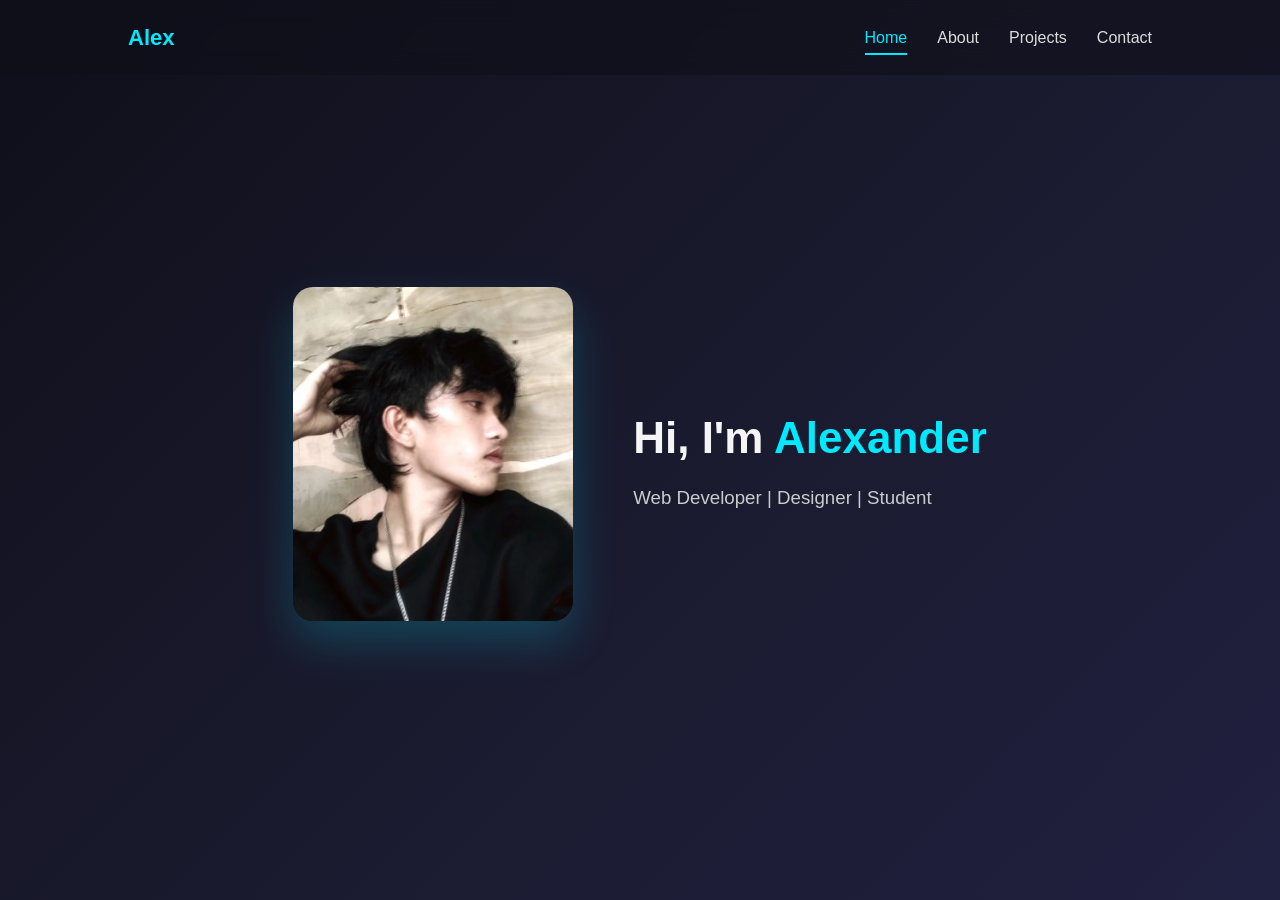
<file: index.html>
<!DOCTYPE html>
<html>
<head>
    <title>Alexander Portfolio</title>
    <link rel="stylesheet" href="Style.css">
</head>
<body>

<header>
    <a href="index.html" class="logo">Alex</a>
    <nav>
        <a href="index.html" class="nav-link active">Home</a>
        <a href="about.html" class="nav-link">About</a>
        <a href="Project.html" class="nav-link">Projects</a>
        <a href="Contact.html" class="nav-link">Contact</a>
    </nav>
</header>

<main>
    <section class="home container">

        <!-- IMAGE SECTION -->
        <div class="home-img" onclick="openModal(getCurrentImage())">
            <img src="profile1.jpg" class="img-default" alt="Alexander">
            <img src="profile2.jpg" class="img-hover" alt="Alexander hover">
        </div>

        <!-- TEXT SECTION -->
        <div class="home-content">
            <h1>Hi, I'm <span>Alexander</span></h1>
            <h3>Web Developer | Designer | Student</h3>
        </div>

    </section>
</main>

<!-- LIGHTBOX MODAL -->
<div id="imageModal" class="modal" onclick="closeModal()">
    <img id="modalImg">
</div>
<script>
function getCurrentImage() {
    const hoverImg = document.querySelector('.img-hover');
    const defaultImg = document.querySelector('.img-default');

    const hoverVisible = window.getComputedStyle(hoverImg).opacity === "1";
    return hoverVisible ? hoverImg.src : defaultImg.src;
}

function openModal(src) {
    document.getElementById("imageModal").style.display = "flex";
    document.getElementById("modalImg").src = src;
}

function closeModal() {
    document.getElementById("imageModal").style.display = "none";
}
</script>


</body>
</html>
</file>
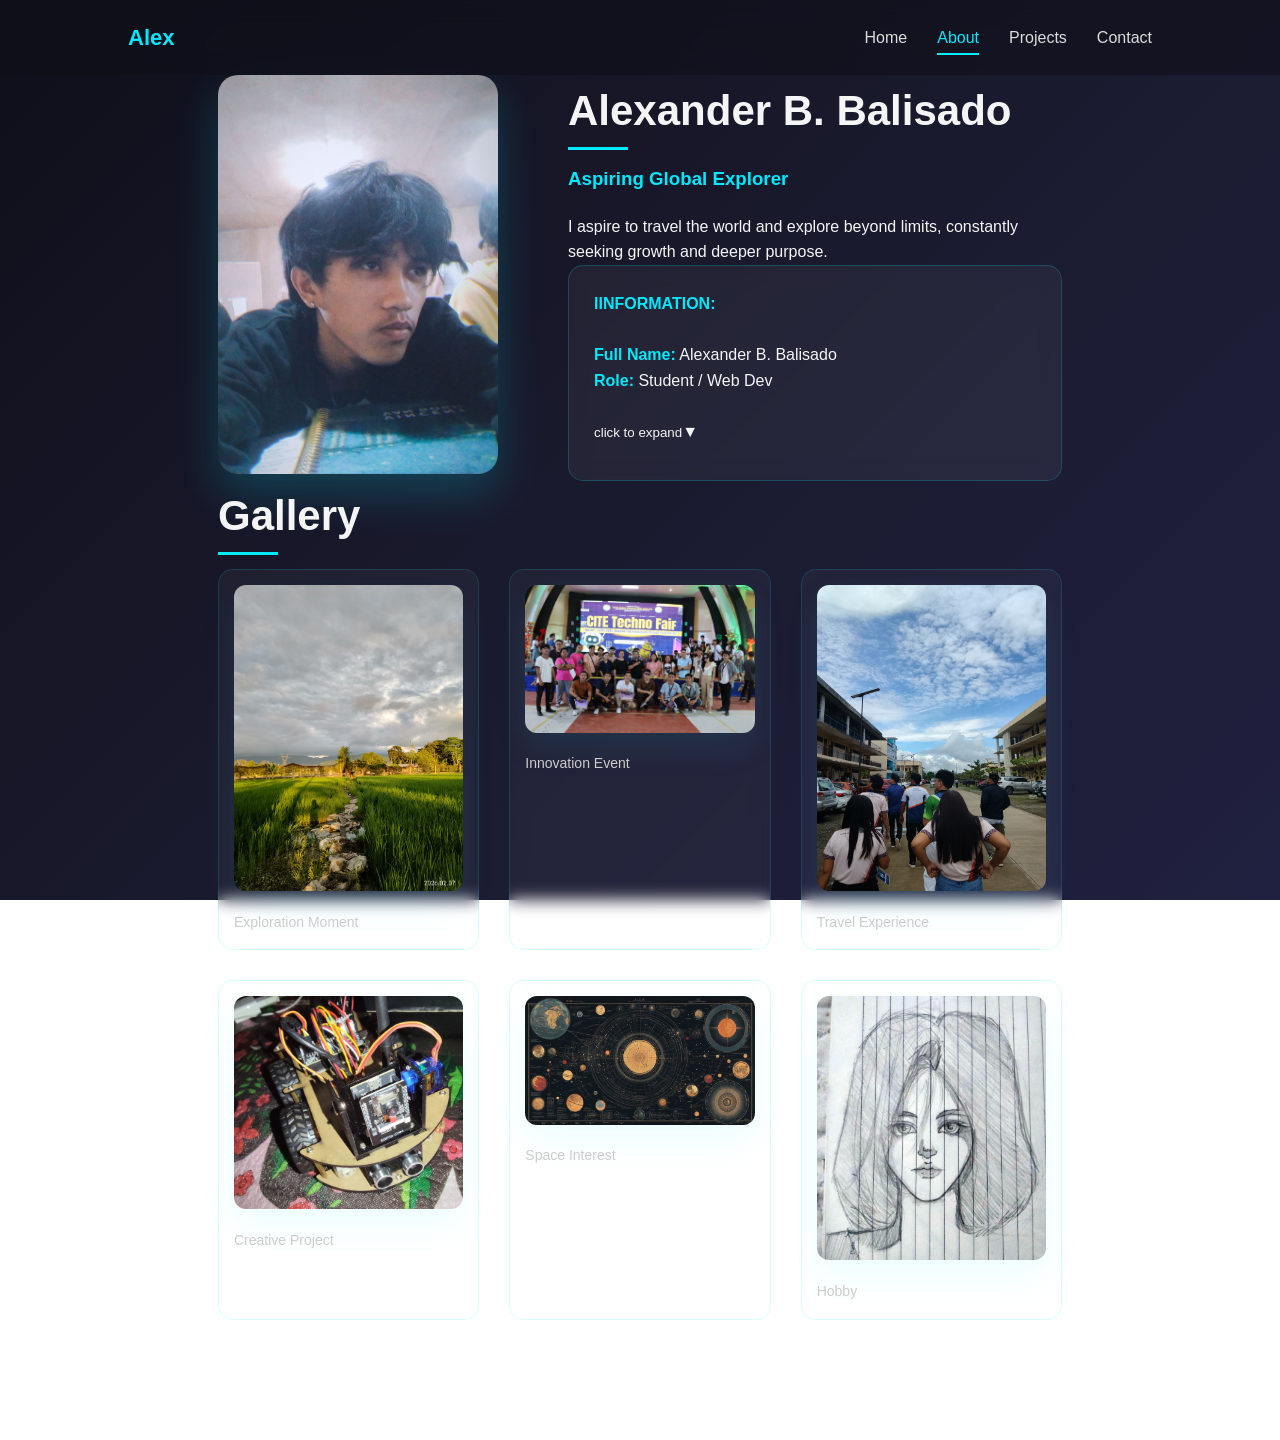
<file: about.html>
<!DOCTYPE html>
<html>
<head>
    <title>About - Alexander</title>
    <link rel="stylesheet" href="Style.css">
</head>
<body>

<header>
    <a href="index.html" class="logo">Alex</a>
    <nav>
        <a href="index.html" class="nav-link">Home</a>
        <a href="about.html" class="nav-link active">About</a>
        <a href="Project.html" class="nav-link">Projects</a>
        <a href="Contact.html" class="nav-link">Contact</a>
    </nav>
</header>

<main>

    <!-- ABOUT SECTION -->
    <section class="container">
        <div class="about-content">

            <div class="about-image">
                <img src="profile2.jpg" onclick="openModal(this.src)" alt="Alexander">
            </div>

            <div class="about-text">
                <h1 class="section-title">Alexander B. Balisado</h1>
                <h3 class="section-subtitle">Aspiring Global Explorer</h3>

                <p>
                    I aspire to travel the world and explore beyond limits,
                    constantly seeking growth and deeper purpose.
                </p>

                <div class="identity-info">

    <div class="identity-header" onclick="toggleIdentity()">
      <p><strong>IINFORMATION:</strong></p>
      <br>
        <p><strong>Full Name:</strong> Alexander B. Balisado</p>
        <p><strong>Role:</strong> Student / Web Dev</p>
        <br>
        <p><small>click to expand</small>▼</p>
    </div>

    <div id="identityDetails" class="identity-details">

        
        <p><strong>Interests:</strong> Technology, Travel, Innovation, Space Exploration</p>
        <p><strong>Location:</strong> Crossing Luna, Esperanza</p>

        <!-- extra info -->
        <p><strong>Goal:</strong> To experience everything</p>
        <p><strong>Skills:</strong> HTML, CSS, Basic JavaScript</p>

    </div>

</div>
            </div>

        </div>
    </section>

    <!-- MINI GALLERY -->
    <section class="mini-gallery container">
        <h2 class="section-title">Gallery</h2>

        <div class="mini-gallery-grid">

            <div class="mini-item fade-in">
                <img src="gallery1.jpg" onclick="openModal(this.src)">
                <p>Exploration Moment</p>
            </div>

            <div class="mini-item fade-in">
                <img src="gallery3.jpg" onclick="openModal(this.src)">
                <p>Innovation Event</p>
            </div>

            <div class="mini-item fade-in">
                <img src="gallery2.jpg" onclick="openModal(this.src)">
                <p>Travel Experience</p>
            </div>

            <div class="mini-item fade-in">
                <img src="gallery4.jpg" onclick="openModal(this.src)">
                <p>Creative Project</p>
            </div>

            <div class="mini-item fade-in">
                <img src="gallery5.jpg" onclick="openModal(this.src)">
                <p>Space Interest</p>
            </div>

            <div class="mini-item fade-in">
                <img src="gallery6.jpg" onclick="openModal(this.src)">
                <p>Hobby</p>
            </div>

        </div>
    </section>

</main>

<!-- LIGHTBOX MODAL -->
<div id="imageModal" class="modal" onclick="closeModal()">
    <img id="modalImg">
</div>

<script>
function openModal(src) {
    document.getElementById("imageModal").style.display = "flex";
    document.getElementById("modalImg").src = src;
}

function closeModal() {
    document.getElementById("imageModal").style.display = "none";
}

/* Fade-in animation on scroll */
const faders = document.querySelectorAll('.fade-in');

const observer = new IntersectionObserver(entries => {
    entries.forEach(entry => {
        if (entry.isIntersecting) {
            entry.target.classList.add('appear');
        }
    });
}, { threshold: 0.2 });

faders.forEach(el => observer.observe(el));

function toggleIdentity(){
    const info = document.getElementById("identityDetails");
    info.classList.toggle("show");
}
</script>

</body>
</html>
</file>
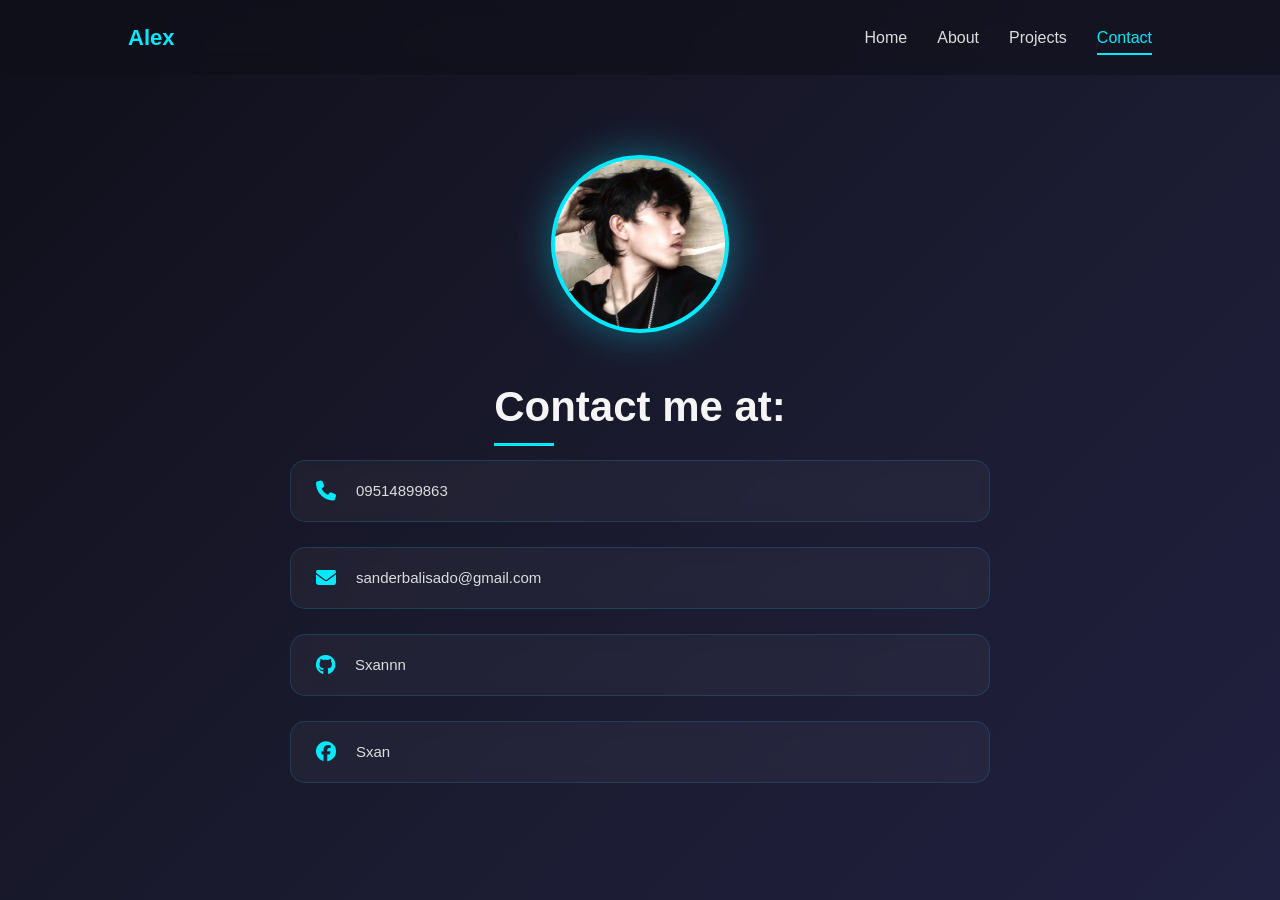
<file: Contact.html>
<!DOCTYPE html>
<html lang="en">

<head>
    <meta charset="UTF-8">
    <meta name="viewport" content="width=device-width, initial-scale=1.0">
    <title>Contact | Alex</title>

    <!-- CSS -->
    <link rel="stylesheet" href="Style.css">

    <!-- Icons (Font Awesome) -->
    <link rel="stylesheet" href="https://cdnjs.cloudflare.com/ajax/libs/font-awesome/6.5.0/css/all.min.css">
    
    <link rel="stylesheet"
href="https://cdnjs.cloudflare.com/ajax/libs/font-awesome/6.5.0/css/all.min.css">
</head>

<body class="contact-page">

<header class="header">

<a href="index.html" class="logo">Alex</a>

<nav class="navbar">
<a href="index.html" class="nav-link">Home</a>
<a href="about.html" class="nav-link">About</a>
<a href="Project.html" class="nav-link">Projects</a>
<a href="Contact.html" class="nav-link active">Contact</a>
</nav>

</header>

<main>

<section class="contact">

<h1 class="section-title">Contact me at:</h1>

<div class="contact-container">

<div class="contact-item">
    <i class="fa-solid fa-phone"></i>
    <a href="tel:09514899863">09514899863</a>
</div>

<div class="contact-item">
    <i class="fa-solid fa-envelope"></i>
    <a href="mailto:sanderbalisado@gmail.com">sanderbalisado@gmail.com</a> 
</div>

<div class="contact-item">
    <i class="fa-brands fa-github"></i>
    <a href="https://github.com/Sxannn" target="_blank">Sxannn</a>
</div>

<div class="contact-item">
    <i class="fa-brands fa-facebook"></i>
    <a href="https://www.facebook.com/alexander.balisado" target="_blank">Sxan</a>
</div>

</div>

</section>

</main>

</body>
</file>
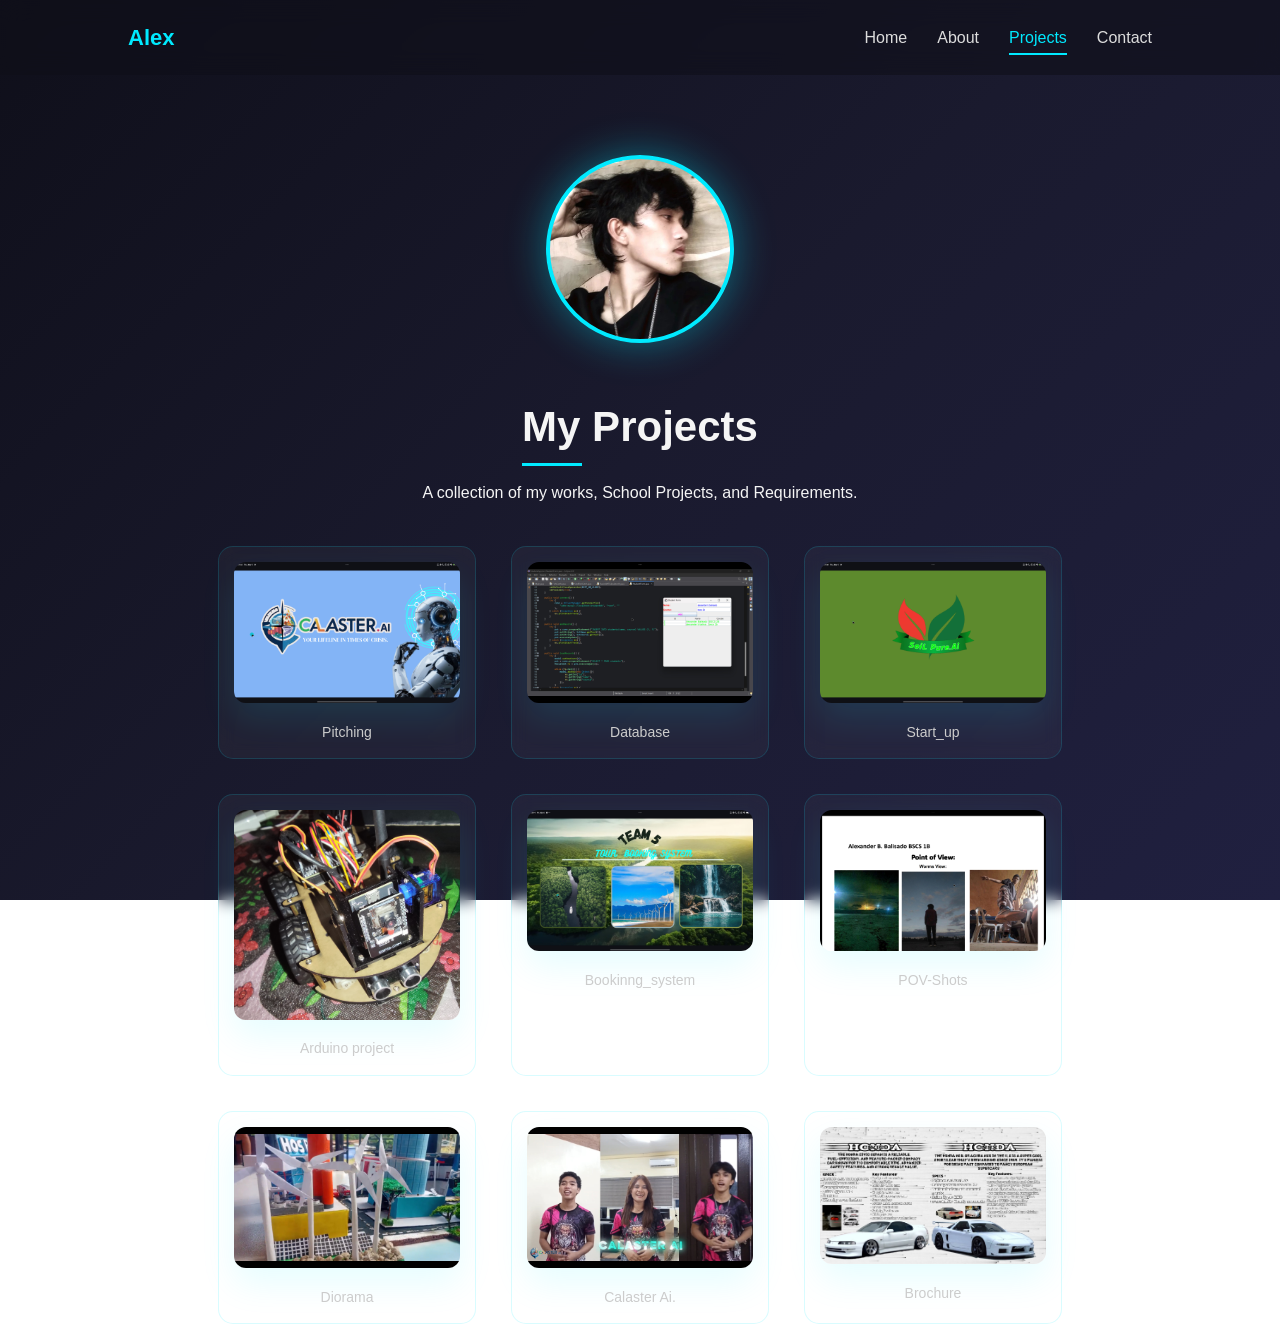
<file: Project.html>
<!DOCTYPE html>
<html lang="en">

<head>
    <meta charset="UTF-8">
    <meta name="viewport" content="width=device-width, initial-scale=1.0">
    <title>Projects | Alex</title>

    <!-- CSS File -->
    <link rel="stylesheet" href="Style.css">
</head>

<body>

<!-- HEADER -->
<header class="header">

    <a href="index.html" class="logo">Alex</a>

    <nav class="navbar">
        <a href="index.html" class="nav-link">Home</a>
        <a href="about.html" class="nav-link">About</a>
        <a href="Project.html" class="nav-link active">Projects</a>
        <a href="Contact.html" class="nav-link">Contact</a>
    </nav>

</header>


<!-- MAIN CONTENT -->
<main class="projects-page">

<section class="projects container">

    <h1 class="section-title">My Projects</h1>
    <p class="section-description">
        A collection of my works, School Projects, and Requirements.
    </p>

    <div class="project-gallery">

    <figure class="project-card fade-in">
        <img src="project1.jpg" alt="Project 1" onclick="openModal(this.src)">
        <figcaption>Pitching</figcaption>
    </figure>

    <figure class="project-card fade-in">
        <img src="project2.jpg" alt="Project 2" onclick="openModal(this.src)">
        <figcaption>Database</figcaption>
    </figure>

    <figure class="project-card fade-in">
        <img src="project3.jpg" alt="Project 3" onclick="openModal(this.src)">
        <figcaption>Start_up</figcaption>
    </figure>

    <figure class="project-card fade-in">
        <img src="project4.jpg" alt="Project 4" onclick="openModal(this.src)">
        <figcaption>Arduino project</figcaption>
    </figure>

    <figure class="project-card fade-in">
        <img src="project5.jpg" alt="Project 5" onclick="openModal(this.src)">
        <figcaption>Bookinng_system</figcaption>
    </figure>

    <figure class="project-card fade-in">
        <img src="project6.jpg" alt="Project 6" onclick="openModal(this.src)">
        <figcaption>POV-Shots</figcaption>
    </figure>
    
    <figure class="project-card fade-in">
        <img src="project7.jpg" alt="Project 7" onclick="openModal(this.src)">
        <figcaption>Diorama</figcaption>
    </figure>
    
    <figure class="project-card fade-in">
        <img src="project8.jpg" alt="Project 8" onclick="openModal(this.src)">
        <figcaption>Calaster Ai.</figcaption>
    </figure>
    
    <figure class="project-card fade-in">
        <img src="project9.jpg" alt="Project 9" onclick="openModal(this.src)">
        <figcaption>Brochure</figcaption>
    </figure>

</div>

</section>

</main>


<!-- IMAGE MODAL -->
<div id="imageModal" class="modal" onclick="closeModal()">
    <img id="modalImg" alt="Preview">
</div>


<!-- JAVASCRIPT -->
<script>

function openModal(src) {
    document.getElementById("imageModal").style.display = "flex";
    document.getElementById("modalImg").src = src;
}

function closeModal() {
    document.getElementById("imageModal").style.display = "none";
}


/* Fade-in animation */

const faders = document.querySelectorAll('.fade-in');

const observer = new IntersectionObserver(entries => {

    entries.forEach(entry => {

        if (entry.isIntersecting) {
            entry.target.classList.add('appear');
        }

    });

}, { threshold: 0.2 });

faders.forEach(el => observer.observe(el));

</script>

</body>
</html>
</file>
<file: Style.css>
/* ================= GLOBAL ================= */
* {
    margin: 0;
    padding: 0;
    box-sizing: border-box;
}

html, body {
    height: 100%;
}

body {
    min-height: 100vh;
    display: flex;
    flex-direction: column;
    font-family: 'Segoe UI', Arial, sans-serif;
    background: linear-gradient(
        135deg,
        #0f0f1a 0%,
        #1a1a2e 50%,
        #202040 100%
    );
    background-attachment: fixed;
    color: #f5f5f5;
    line-height: 1.6;
}

main {
    flex: 1;
}

/* ================= HEADER ================= */
header {
    position: sticky;
    top: 0;
    z-index: 1000;
    padding: 20px 10%;
    display: flex;
    justify-content: space-between;
    align-items: center;
    background: rgba(15, 15, 25, 0.6);
    backdrop-filter: blur(12px);
}

.logo {
    font-size: 22px;
    font-weight: 600;
    color: #00eaff;
    text-decoration: none;
}

nav {
    display: flex;
    gap: 30px;
}

.nav-link {
    text-decoration: none;
    color: #ddd;
    position: relative;
    transition: 0.3s ease;
}

.nav-link:hover,
.nav-link.active {
    color: #00eaff;
}

.nav-link::after {
    content: "";
    position: absolute;
    bottom: -5px;
    left: 0;
    width: 0%;
    height: 2px;
    background: #00eaff;
    transition: 0.3s;
}

.nav-link:hover::after,
.nav-link.active::after {
    width: 100%;
}

/* ================= CONTAINER ================= */
.container {
    max-width: 1100px;
    margin: auto;
    padding-left: 10%;
    padding-right: 10%;
}
/* ================= TITLES ================= */
.section-title {
    font-size: 42px;
    margin-bottom: 20px;
    position: relative;
    display: inline-block;
}

.section-title::after {
    content: "";
    position: absolute;
    bottom: -6px;
    left: 0;
    width: 60px;
    height: 3px;
    background: #00eaff;
    transition: 0.3s ease;
}

.section-title:hover::after {
    width: 100%;
}

.section-subtitle {
    color: #00eaff;
    margin-bottom: 20px;
}

/* ================= ABOUT ================= */
.about-content {
    display: flex;
    gap: 70px;
    align-items: center;
}

.about-image img {
    width: 280px;
    border-radius: 20px;
    box-shadow: 0 20px 45px rgba(0, 234, 255, 0.2);
}
/* ===== IMAGE HOVER SWITCH EFFECT ===== */

.home-img {
    position: relative;
    width: 280px;
}

.home-img img {
    width: 100%;
    border-radius: 20px;
    box-shadow: 0 20px 45px rgba(0, 234, 255, 0.2);
    transition: opacity 0.4s ease, transform 0.4s ease;
}

/* Stack images */
.img-default {
    position: relative;
    z-index: 2;
}

.img-hover {
    position: absolute;
    top: 0;
    left: 0;
    opacity: 0;
}

/* Hover effect */
.home-img:hover .img-hover {
    opacity: 1;
    transform: scale(1.05);
}

.home-img:hover .img-default {
    opacity: 0;
}

.identity-info {
    background: rgba(255,255,255,0.05);
    padding: 25px;
    border-radius: 15px;
    border: 1px solid rgba(0,234,255,0.2);
    backdrop-filter: blur(10px);
    transition: 0.3s ease;
}
.identity-header{
    cursor:pointer;
    margin-bottom:10px;
}

.identity-details{
    max-height:0;
    overflow:hidden;
    transition:max-height 0.4s ease;
}

.identity-details.show{
    max-height:400px;
}
.identity-info:hover {
    transform: translateY(-5px);
    box-shadow: 0 20px 45px rgba(0,234,255,0.15);
}

.identity-info strong {
    color: #00eaff;
}

/* ================= MINI GALLERY ================= */
.mini-gallery {
    padding-bottom: 120px;
}

.mini-gallery-grid {
    display: grid;
    grid-template-columns: repeat(3, 1fr);
    gap: 30px;
}

.mini-item {
    background: rgba(255,255,255,0.04);
    padding: 15px;
    border-radius: 15px;
    border: 1px solid rgba(0,234,255,0.15);
    backdrop-filter: blur(8px);
    transition: 0.4s ease;
}

.mini-item img {
    width: 100%;
    border-radius: 12px;
    margin-bottom: 10px;
    cursor: pointer;
    transition: 0.4s ease;
    box-shadow: 0 15px 35px rgba(0,234,255,0.08);
}

.mini-item p {
    font-size: 14px;
    color: #ccc;
    position: relative;
    display: inline-block;
}

.mini-item p::after {
    content: "";
    position: absolute;
    left: 0;
    bottom: -4px;
    width: 0%;
    height: 2px;
    background: #00eaff;
    transition: 0.3s ease;
}

.mini-item:hover {
    transform: translateY(-8px);
    box-shadow: 0 20px 45px rgba(0,234,255,0.2);
}

.mini-item:hover img {
    transform: scale(1.05);
    box-shadow: 0 25px 60px rgba(0,234,255,0.3);
}

.mini-item:hover p {
    color: #00eaff;
}

.mini-item:hover p::after {
    width: 100%;
}

/* Fade-in animation */
.fade-in {
    opacity: 0;
    transform: translateY(40px);
    transition: 0.8s ease;
}

.fade-in.appear {
    opacity: 1;
    transform: translateY(0);
}

/* ================= LIGHTBOX ================= */
.modal {
    display: none;
    position: fixed;
    inset: 0;
    background: rgba(0,0,0,0.85);
    justify-content: center;
    align-items: center;
    z-index: 2000;
}

.modal img {
    max-width: 85%;
    max-height: 85%;
    border-radius: 15px;
    box-shadow: 0 0 60px rgba(0,234,255,0.4);
}
.video-modal {
    display: none;
    position: fixed;
    inset: 0;
    background: rgba(0,0,0,0.85);
    justify-content: center;
    align-items: center;
    z-index: 2000;
}

.video-modal video {
    max-width: 85%;
    max-height: 85%;
    border-radius: 15px;
    box-shadow: 0 0 60px rgba(0,234,255,0.4);
}
/* ================= RESPONSIVE ================= */
@media (max-width: 900px) {
    .mini-gallery-grid {
        grid-template-columns: repeat(2, 1fr);
    }
}

@media (max-width: 768px) {
    .about-content {
        flex-direction: column;
        text-align: center;
    }

    .mini-gallery-grid {
        grid-template-columns: 1fr;
    }
}
/* ================= HOME FIX ================= */

.home {
    min-height: 85vh;
    display: flex;
    align-items: center;
    justify-content: center;
    gap: 60px;
    padding-top: 0;
    padding-bottom: 0;
}

.home-content h1 {
    font-size: 44px;
    margin-bottom: 10px;
}

.home-content span {
    color: #00eaff;
}

.home-content h3 {
    font-weight: 400;
    color: #ccc;
}

.home-img img {
    width: 280px;
    border-radius: 20px;
    box-shadow: 0 20px 45px rgba(0, 234, 255, 0.2);
    transition: 0.4s ease;
}

.home-img img:hover {
    transform: scale(1.05);
}
/* ================= PROJECT PAGE ================= */

.projects-page .projects{
    text-align:center;
    padding-top:80px;
}

/* Profile circle */

.projects-page .projects::before{
    content:"";
    display:block;
    width:180px;
    height:180px;
    margin:0 auto 50px auto;

    border-radius:50%;
    background:url("profile1.jpg") center/cover;

    border:4px solid #00eaff;
    box-shadow:0 0 40px rgba(0,234,255,0.4);
}

/* Gallery */

.projects-page .project-gallery{
    display:grid;
    grid-template-columns:repeat(3,1fr);
    gap:35px;
    margin-top:40px;
}

/* Project card */

.projects-page .project-card{
    background:rgba(255,255,255,0.04);
    padding:15px;
    border-radius:15px;

    border:1px solid rgba(0,234,255,0.15);
    backdrop-filter:blur(8px);

    transition:0.4s ease;
}

.projects-page .project-card img{
    width:100%;
    border-radius:12px;
    cursor:pointer;

    box-shadow:0 15px 35px rgba(0,234,255,0.1);
    transition:0.4s ease;
}

.projects-page .project-card figcaption{
    margin-top:10px;
    font-size:14px;
    color:#ccc;
}

/* Hover */

.projects-page .project-card:hover{
    transform:translateY(-8px);
    box-shadow:0 20px 45px rgba(0,234,255,0.2);
}

.projects-page .project-card:hover img{
    transform:scale(1.05);
}

.project-card video {
    width: 100%;
    border-radius: 12px;
    margin-bottom: 10px;
    cursor: pointer;
    transition: 0.4s ease;
    box-shadow: 0 15px 35px rgba(0,234,255,0.08);
}

.project-card:hover video {
    transform: scale(1.05);
    box-shadow: 0 25px 60px rgba(0,234,255,0.3);
}
/* Responsive */

@media(max-width:900px){

.projects-page .project-gallery{
grid-template-columns:repeat(2,1fr);
}

}

@media(max-width:600px){

.projects-page .project-gallery{
grid-template-columns:1fr;
}

}
/* ================= CONTACT PAGE ================= */

.contact-page .contact {
    text-align: center;
    padding-top: 80px;
}

/* Profile picture */

.contact-page .contact::before {
    content: "";
    display: block;
    width: 170px;
    height: 170px;
    margin: 0 auto 40px auto;

    border-radius: 50%;
    background: url("profile1.jpg") center/cover;

    border: 4px solid #00eaff;
    box-shadow: 0 0 40px rgba(0,234,255,0.4);
}

/* Contact container */

.contact-page .contact-container {
    max-width: 700px;
    margin: auto;
    display: grid;
    gap: 25px;
}

/* Contact item */

.contact-page .contact-item {
    display: flex;
    align-items: center;
    gap: 20px;

    padding: 18px 25px;

    background: rgba(255,255,255,0.04);
    border-radius: 15px;

    border: 1px solid rgba(0,234,255,0.15);
    backdrop-filter: blur(8px);

    transition: 0.35s ease;
}

/* Icon */

.contact-page .contact-item i {
    font-size: 20px;
    color: #00eaff;
}

/* Text */

.contact-page .contact-item span,
.contact-page .contact-item a {
    color: #ddd;
    text-decoration: none;
    font-size: 15px;
}

/* Hover */

.contact-page .contact-item:hover {
    transform: translateY(-6px);
    box-shadow: 0 18px 40px rgba(0,234,255,0.25);
}

.contact-page .contact-item:hover span,
.contact-page .contact-item:hover a {
    color: #00eaff;
}

/* Responsive */

@media(max-width:600px){

.contact-page .contact-container{
    padding:0 20px;
}

.contact-page .contact-item{
    justify-content:center;
    text-align:center;
}
}
/* ================= EXTRA RESPONSIVE FIX ================= */

@media (max-width: 900px){

    .home{
        flex-direction: column;
        text-align:center;
        gap:40px;
    }

    .about-content{
        flex-direction: column;
        text-align:center;
        gap:40px;
    }

    .about-image img{
        width:220px;
    }

    .home-img{
        width:220px;
    }

}

/* Small phones */

@media (max-width: 600px){

    header{
        flex-direction:column;
        gap:10px;
        padding:15px 5%;
    }

    nav{
        gap:15px;
        flex-wrap:wrap;
        justify-content:center;
    }

    .section-title{
        font-size:30px;
    }

    .home-content h1{
        font-size:32px;
    }

    .container{
        padding-left:6%;
        padding-right:6%;
    }

}
</file>
